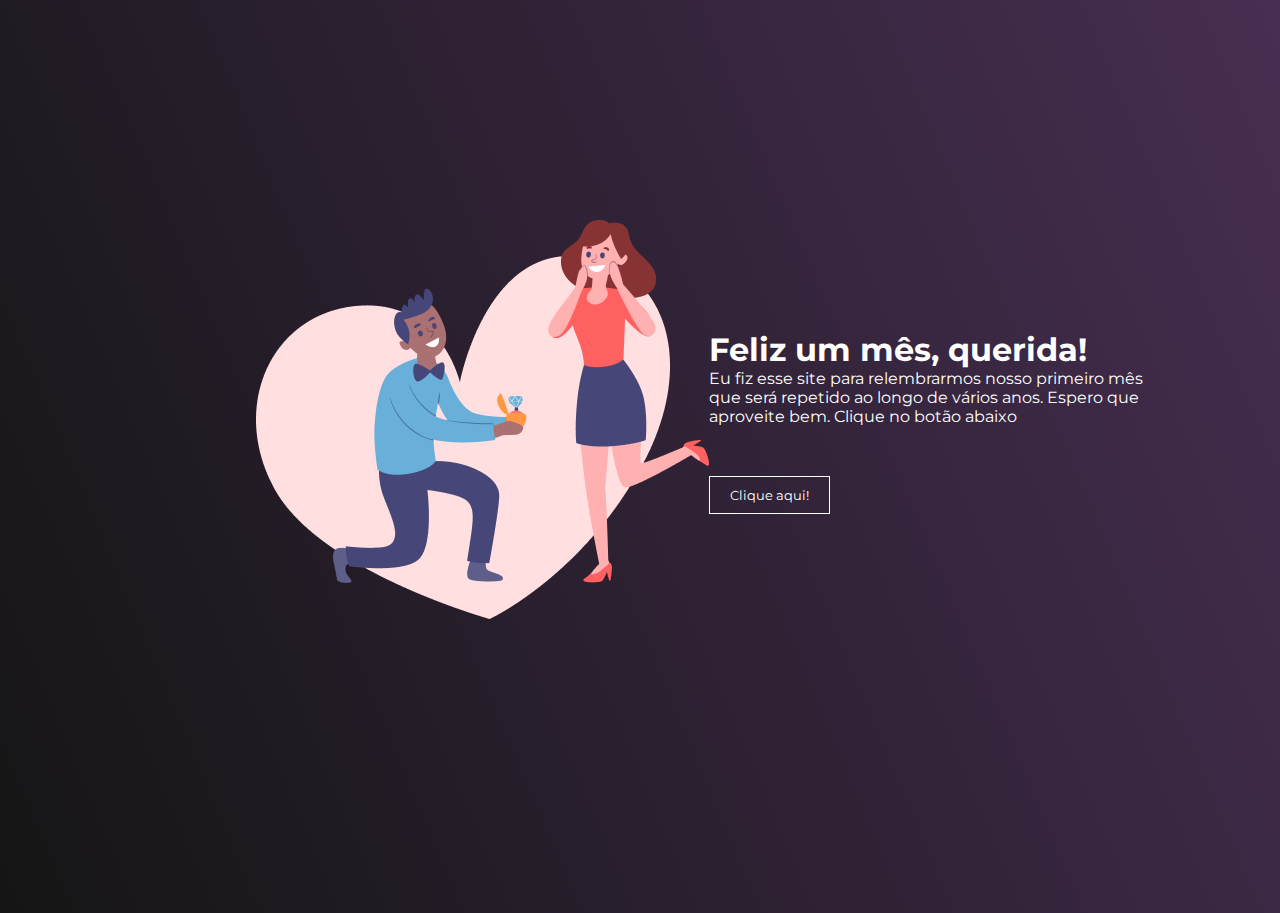
<file: index.html>
<!DOCTYPE html>
<html lang="pt-br">
<head>
    <meta charset="UTF-8">
    <meta http-equiv="X-UA-Compatible" content="IE=edge">
    <meta name="viewport" content="width=device-width, initial-scale=1.0">
    <link rel="shortcut icon" href="./assets/favicon.ico" type="image/x-icon">
    <link rel="stylesheet" href="style.css">
    <title>Feliz 1 mês!</title>
</head>
<body>
    <div class="background"></div>
    <div class="container">
    <div class="imagem"><img src="./assets/BACKGROUND.png" alt="Imagem de Coração"></div>
    <div class="texto">
        <h1>Feliz um mês, querida!</h1>
        <p>Eu fiz esse site para relembrarmos nosso primeiro mês<br>que será repetido ao longo de vários anos. Espero que<br>aproveite bem. Clique no botão abaixo</p>
        <button class="botao"><a href="/pages/texto.html" target="_blank">Clique aqui!</a></button>
    </div>
    </div>
</body>
</html>
</file>
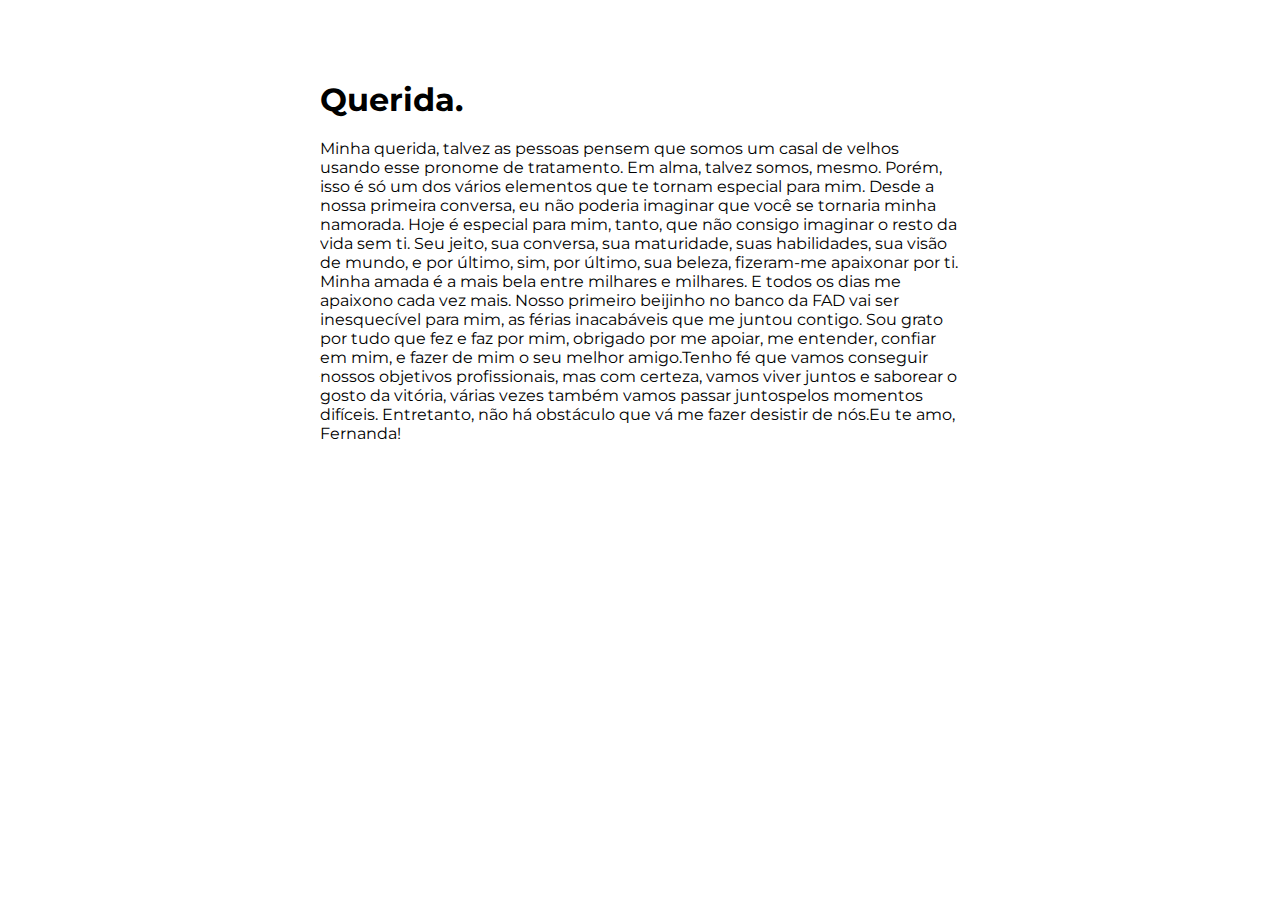
<file: pages/texto.html>
<!DOCTYPE html>
<html lang="pt-br">
<head>
    <meta charset="UTF-8">
    <meta http-equiv="X-UA-Compatible" content="IE=edge">
    <meta name="viewport" content="width=device-width, initial-scale=1.0">
    <link rel="stylesheet" href="./texto.css">
    <link rel="shortcut icon" href="/assets/favicon.ico" type="image/x-icon">
    <title>Texto</title>
</head>
<body>

    <div class="container">
        <h1>Querida.</h1>
        <p>Minha querida, talvez as pessoas pensem que somos um casal de velhos usando esse pronome de tratamento. Em alma, talvez somos, mesmo.  Porém, isso é só um dos vários elementos que te tornam especial para mim. Desde a nossa primeira conversa, eu não poderia imaginar que você se tornaria minha namorada. Hoje é especial para mim, tanto, que não consigo imaginar o resto da vida sem ti. Seu jeito, sua conversa, sua maturidade, suas habilidades, sua visão de mundo, e por último, sim, por último, sua beleza, fizeram-me apaixonar por ti. Minha amada é a mais bela entre milhares e milhares. E todos os dias me apaixono cada vez mais. Nosso primeiro beijinho no banco da FAD vai ser inesquecível para mim, as férias inacabáveis que me juntou contigo. Sou grato por tudo que fez e faz por mim, obrigado por me apoiar, me entender, confiar em mim, e fazer de mim o seu melhor amigo.Tenho fé que vamos conseguir nossos objetivos profissionais, mas com certeza, vamos viver juntos e saborear o gosto da vitória, várias vezes também vamos passar juntospelos momentos difíceis. Entretanto, não há obstáculo que vá me fazer desistir de nós.Eu te amo, Fernanda! </p>
    </div>
</body>
</html>
</file>
<file: style.css>
@import url('https://fonts.googleapis.com/css2?family=Montserrat&display=swap');
*{
    margin: 0px;
    padding: 0px;
    font-family: 'Montserrat', sans-serif;
    text-decoration: none;
}

body{
    height: 77vh;
    background-size: cover;
    background-position: center;
    background: linear-gradient(67.1deg, #151515 0%, #472E52 100%);
    z-index: 1;
}

.texto{
    z-index: 2;
    color: white;
}

.imagem{
    margin-left: 20%;
}
.container{
    margin: 220px auto;
    text-align: left;
    align-items: center;
    display: flex;
}

.botao{
    box-sizing: border-box;
    background: none;
    color: white;
    margin-top: 50px;
    padding: 10px 20px;
    border: 1px solid #FFFFFF;
}

.botao:hover{
    color: rgb(0, 0, 0);
    background-color: pink;
}

a{color: white;}
</file>
<file: pages/texto.css>
@import url('https://fonts.googleapis.com/css2?family=Montserrat&display=swap');
*{
    margin: 0px;
    padding: 0px;
    font-family: 'Montserrat', sans-serif;
}

.container{
    width: 50%;
    margin: 80px auto;
    text-align: left;
    align-items: center;
}

.container h1{
    margin-bottom: 20px;
}
</file>
